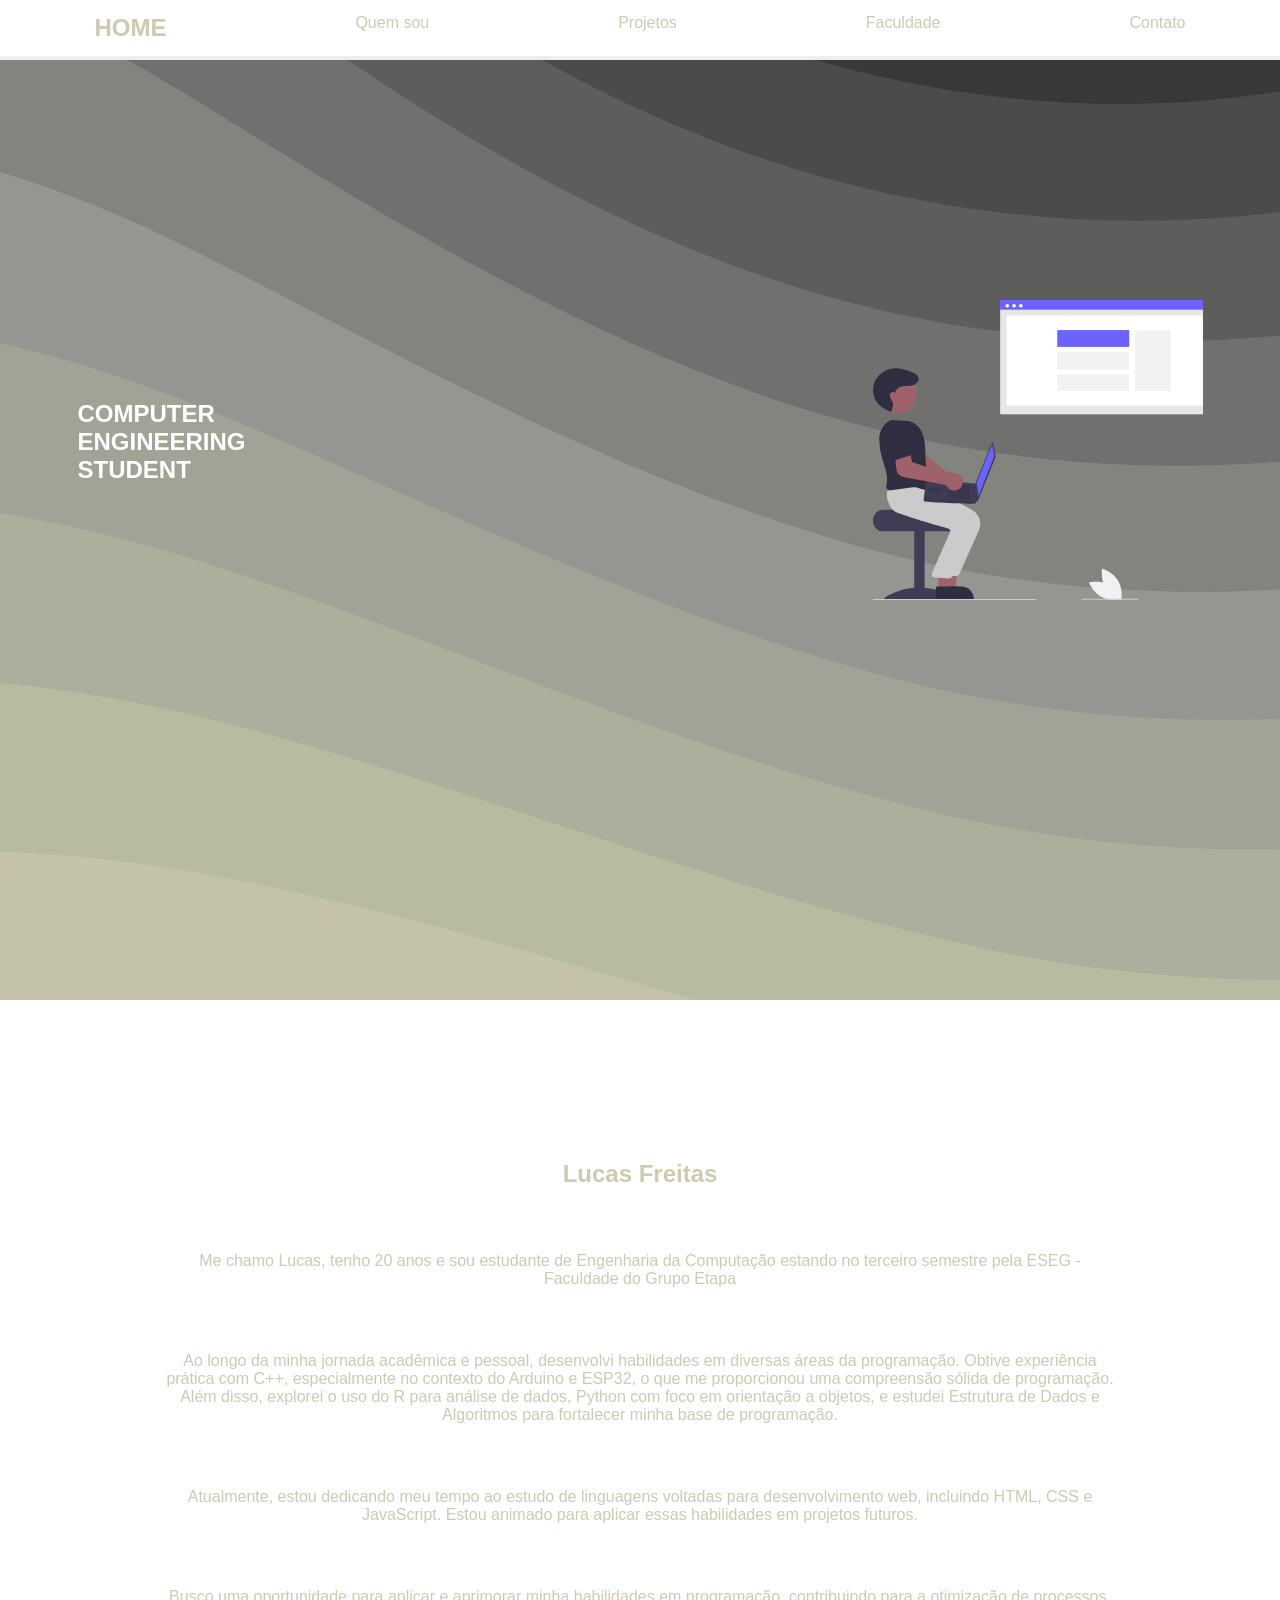
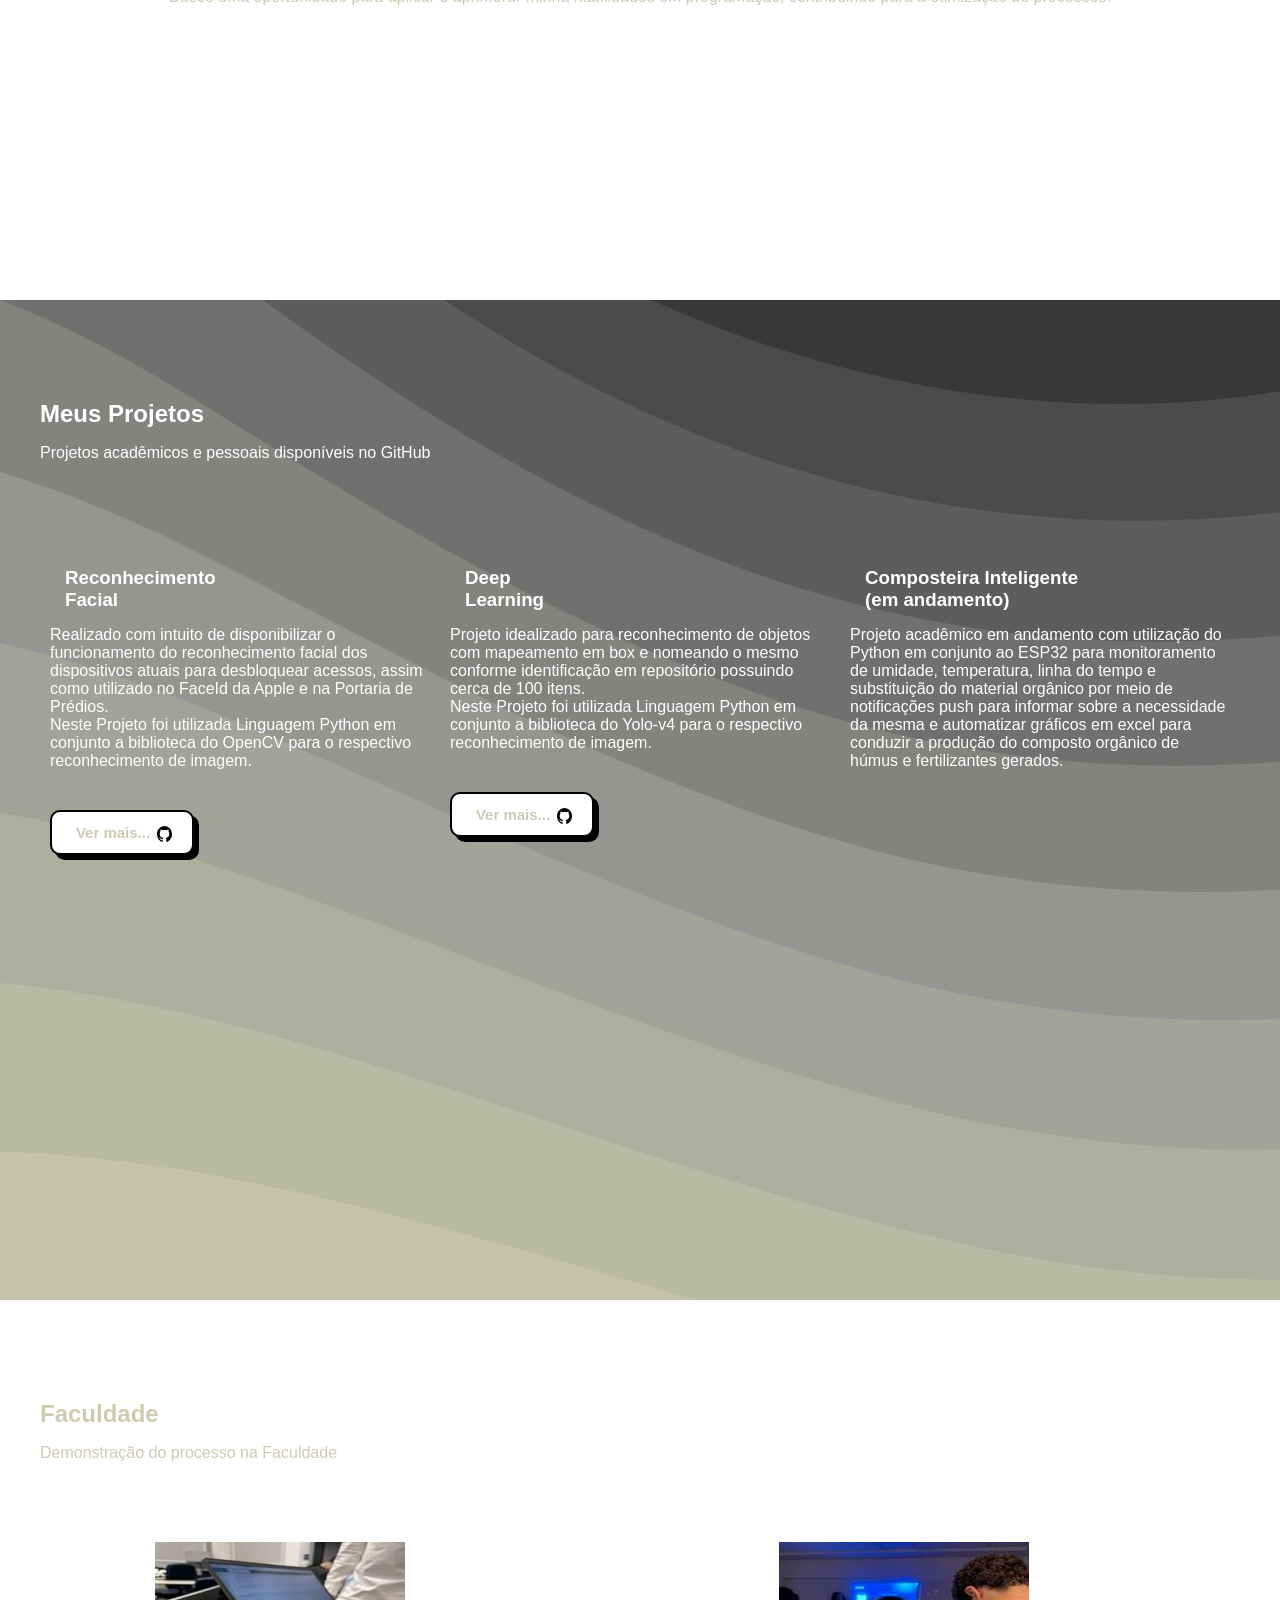
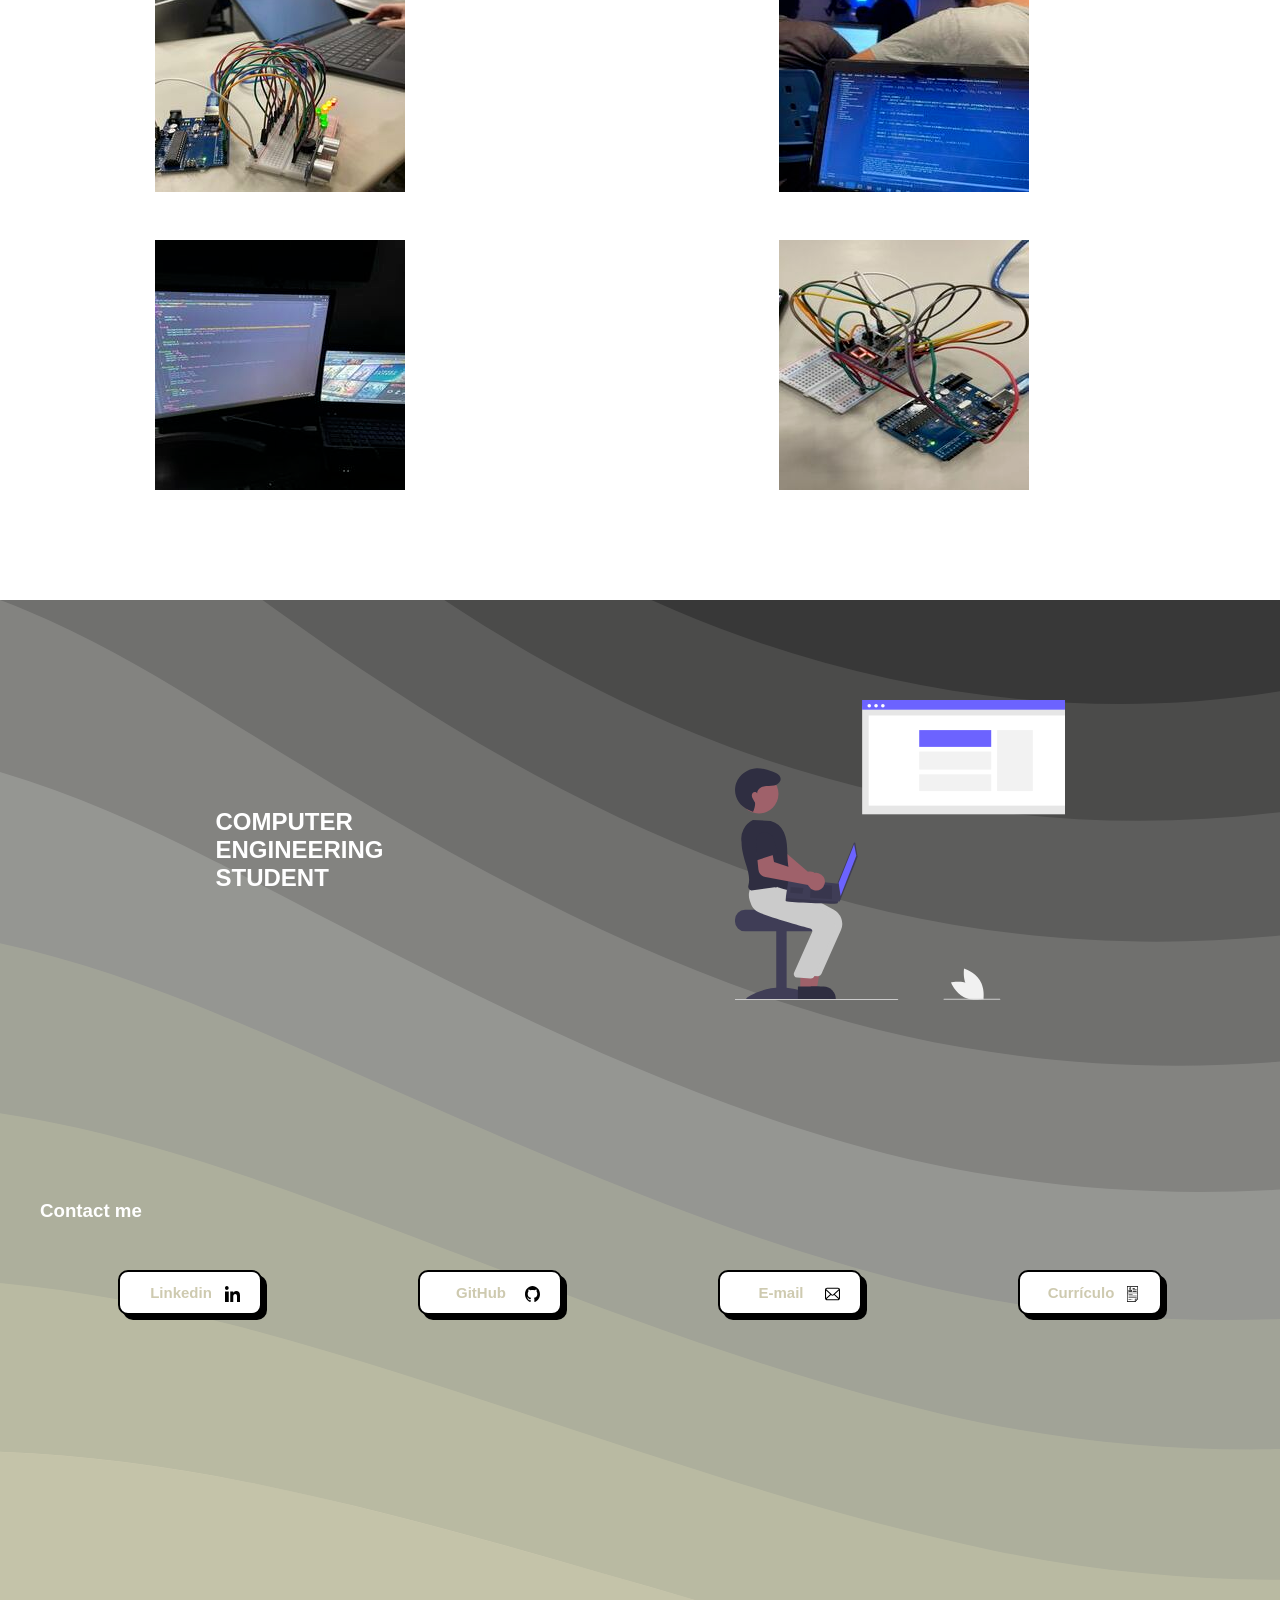
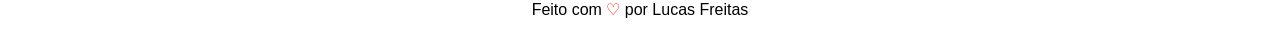
<file: index.html>
<!DOCTYPE html>
<html lang="en">
<head>
    <meta charset="UTF-8">
    <meta http-equiv="X-UA-Compatible" content="IE=edge">
    <meta name="viewport" content="width=device-width, initial-scale=1.0">
    <title>Document</title>
    <link rel="stylesheet" href="/assets/css/styles.css"></link>
</head>



<body>
    <nav class="menu">
        <div class="menu-content">
            <a href="#home" class="home"><h1>HOME</h1></a>
            <a href="#quem-sou">Quem sou</a>
            <a href="#projetos">Projetos</a>
            <a href="#faculdade">Faculdade</a>
            <a href="#contato">Contato</a>
            </div>
    </nav>

    <section id="home" class="section">
        <div class="fundo-section">
            <div class="caixa-apresentacao">
                <div class="conteudo-apresentacao"><h1>COMPUTER<br> ENGINEERING<br> STUDENT</h1></div>
                <div class="imagem-apresentacao"></div>
            </div>
        </div>
    </section>

    <section id="quem-sou" class="section">
        <div class="espacamento-apresentacao">
            <div class="carta-apresentacao">
                <h2 class="espacos">Lucas Freitas</h2>
                <p class="espacos">Me chamo Lucas, tenho 20 anos e sou estudante de Engenharia da Computação estando no terceiro semestre pela ESEG - Faculdade do Grupo Etapa</p>
                <p class="espacos">Ao longo da minha jornada acadêmica e pessoal, desenvolvi habilidades em diversas áreas da programação. Obtive experiência prática com C++, especialmente no contexto do Arduino e ESP32, o que me proporcionou uma compreensão sólida de programação. Além disso, explorei o uso do R para análise de dados, Python com foco em orientação a objetos, e estudei Estrutura de Dados e Algoritmos para fortalecer minha base de programação.</p>
                <p class="espacos">Atualmente, estou dedicando meu tempo ao estudo de linguagens voltadas para desenvolvimento web, incluindo HTML, CSS e JavaScript. Estou animado para aplicar essas habilidades em projetos futuros.</p>
                <p class="espacos">Busco uma oportunidade para aplicar e aprimorar minha habilidades em programação, contribuindo para a otimização de processos.</p>
            </div>
        </div>      
    </section>

    <section id="projetos" class="section fundo-section">
        <div class="container-projetos">
            <h2 class="titulo-projetos">Meus Projetos</h2>
            <p class="descricao-projetos">Projetos acadêmicos e pessoais disponíveis no GitHub</p>
            <div class="grid">
                <article>
                    <h3>Reconhecimento<br> Facial</h3>
                    <p>Realizado com intuito de disponibilizar o funcionamento do reconhecimento facial dos dispositivos atuais para desbloquear acessos, assim como utilizado no FaceId da Apple e na Portaria de Prédios.<br>Neste Projeto foi utilizada Linguagem Python em conjunto a biblioteca do OpenCV para o respectivo reconhecimento de imagem.</p>
                    <a target="_blank" href="https://github.com/luccasilvx/Reconhecimento-Imagem">
                        <button class="botao">
                            <img class="conteudo-botao" src="./assets/img/github-142-svgrepo-com.svg">
                            <span>Ver mais...</span>
                        </button>
                    </a>
                </article>
                <article>
                    <h3>Deep<br> Learning</h3>
                    <p>Projeto idealizado para reconhecimento de objetos com mapeamento em box e nomeando o mesmo conforme identificação em repositório possuindo cerca de 100 itens.<br>Neste Projeto foi utilizada Linguagem Python em conjunto a biblioteca do Yolo-v4 para o respectivo reconhecimento de imagem.  </p>
                    <a target="_blank" href="https://github.com/luccasilvx/Reconhecimento-dos-Objetos">
                        <button class="botao">
                            <img class="conteudo-botao" src="./assets/img/github-142-svgrepo-com.svg">
                            <span>Ver mais...</span>
                        </button>
                    </a>
                </article>
                <article>
                    <h3>Composteira Inteligente<br>(em andamento)</h3>
                    <p>Projeto acadêmico em andamento com utilização do Python em conjunto ao ESP32 para monitoramento de umidade, temperatura, linha do tempo e substituição do material orgânico por meio de notificações push para informar sobre a necessidade da mesma e automatizar gráficos em excel para conduzir a produção do composto orgânico de húmus e fertilizantes gerados.</p>
                </article>
            </div>
        </div>
    </section>

    <section id="faculdade" class="section">
        <div class="container-faculdade">
            <h2 class="titulo-faculdade">Faculdade</h2>
            <p class="descricao-faculdade">Demonstração do processo na Faculdade</p>
            <div class="grid-faculdade">
                <div class="gallery-img">
                    <img src="./assets/img/Whatsapp-image-2024-01-30-at-20-49-16.svg"/>
                </div>
                <div class="gallery-img">
                    <img src="./assets/img/sala.svg"/>
                </div>
                <div class="gallery-img">
                    <img src="./assets/img/duas-telas.svg"/>
                </div>
                <div class="gallery-img">
                    <img src="./assets/img/arduino.svg"/>
                </div>
            </div>
        </div>
    </section>

    <section id="contato" class="section fundo-section">
        <div class="container-contato">
            <div class="conteudo-contato">
                <div class="logo-contato"><h2>COMPUTER<br> ENGINEERING<br> STUDENT</h2></div>
                <div class="imagem-apresentacao"></div>
            </div>
        </div>
        <div class="container-forma-contato">
            <legend>
                <h3>Contact me</h3>
            </legend>
            <div class="botoes">
                <a target="_blank" href="https://www.linkedin.com/in/lucas-freitas-7a2238241/">
                    <button type="submit" class="botao">
                        <span>Linkedin</span>
                        <img class="conteudo-botao" src="./assets/img/linkedin-161-svgrepo-com.svg">
                    </button>
                </a>
                <a target="_blank" href="https://github.com/luccasilvx">
                    <button type="submit" class="botao">
                        <span>GitHub</span>
                        <img class="conteudo-botao" src="./assets/img/github-142-svgrepo-com.svg">
                    </button>
                </a>
                <a target="_blank" href="mailto:lucafreitasilva@gmail.com">
                    <button type="submit" class="botao">
                        <span>E-mail</span>
                        <img class="conteudo-botao" src="./assets/img/email-8-svgrepo-com.svg">
                    </button>
                </a>
                <a target="_blank" href="https://drive.google.com/file/d/1_hJVTvPlNLZGNP9CJ2tDDxEOlfiTu7E1/view?usp=sharing">
                    <button type="submit" class="botao">
                        <span>Currículo</span>
                        <img class="conteudo-botao" src="./assets/img/curriculum-portfolio-svgrepo-com.svg">
                    </button>
                </a>
            </div>
        </div>
    </section>
    <div class="container-rodape">
        <div class="conteudo-rodape">
            <p>
                <a class="link" target="_blank" href="https://drive.google.com/file/d/1_hJVTvPlNLZGNP9CJ2tDDxEOlfiTu7E1/view?usp=sharing">
                    Feito com <span class="heart">♡</span> por Lucas Freitas</a>
            </p>
        </div>
    </div>
    
</body>
</html>
</file>
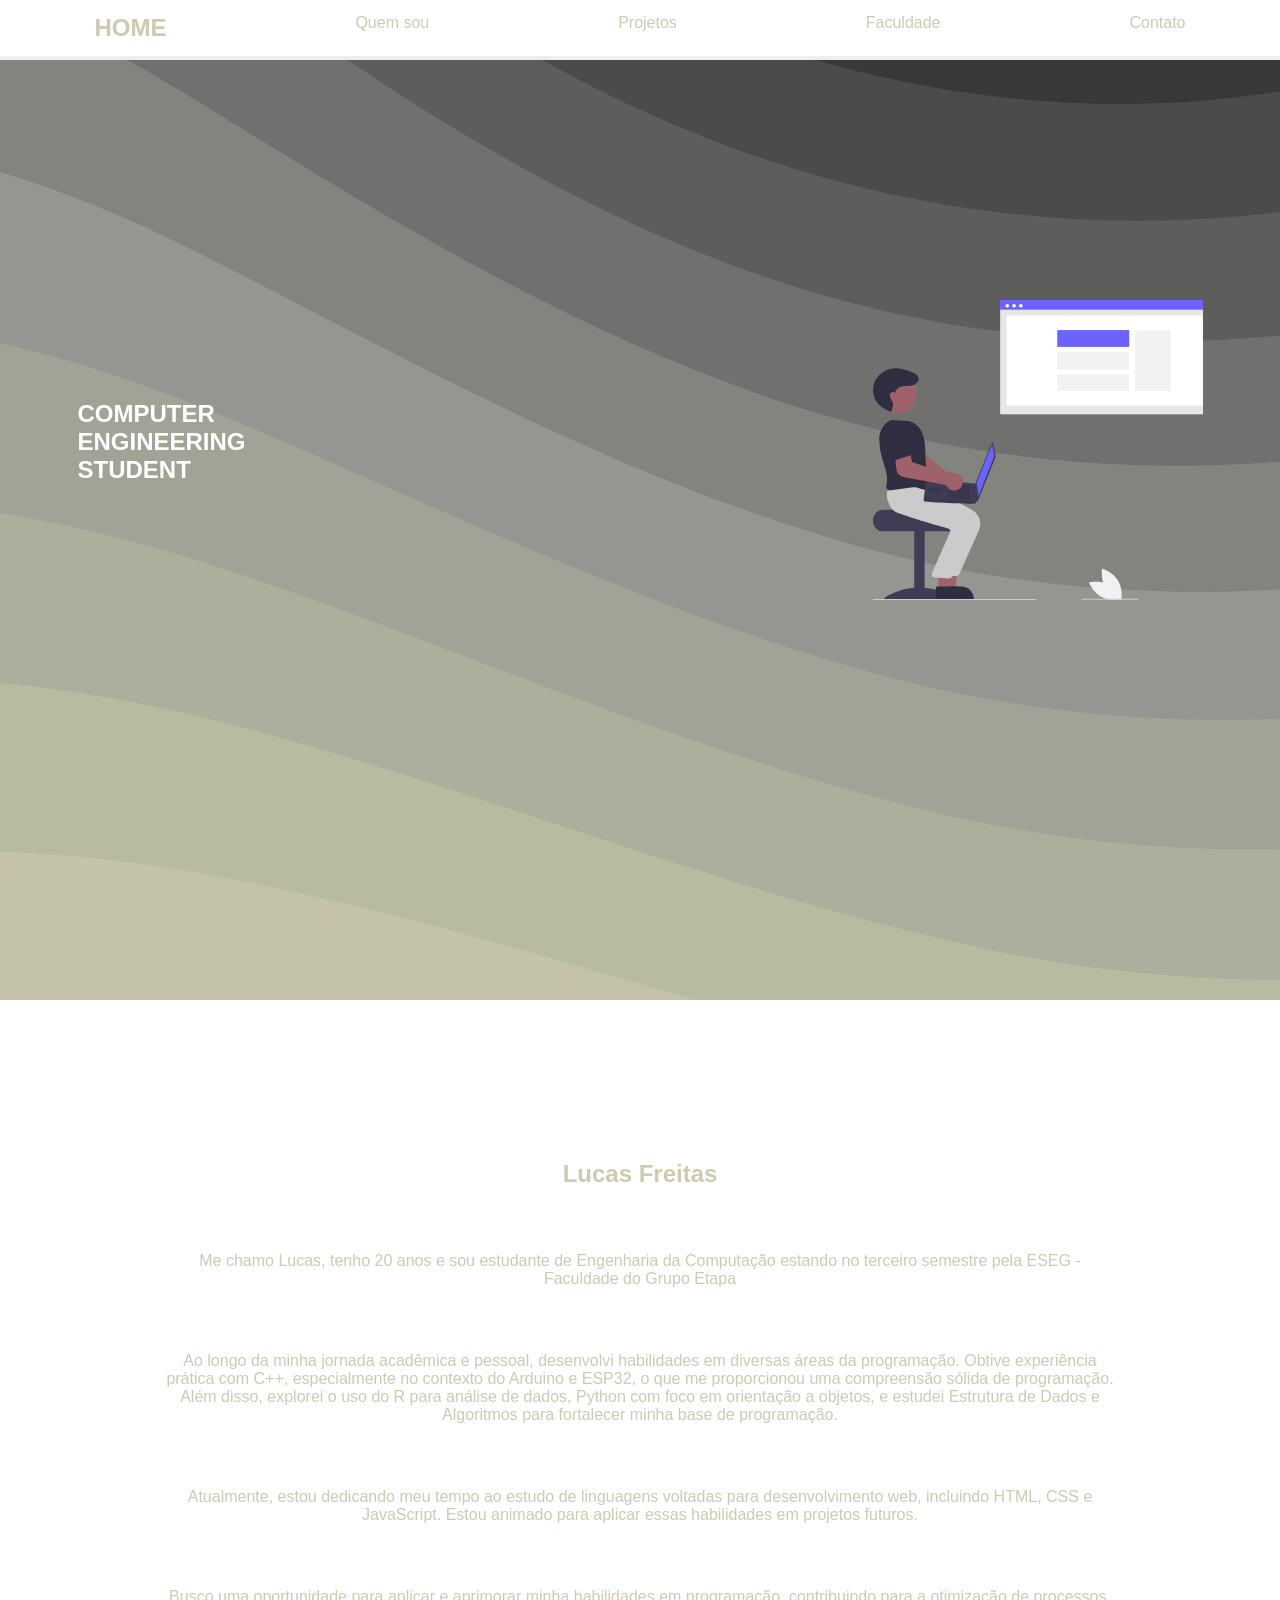
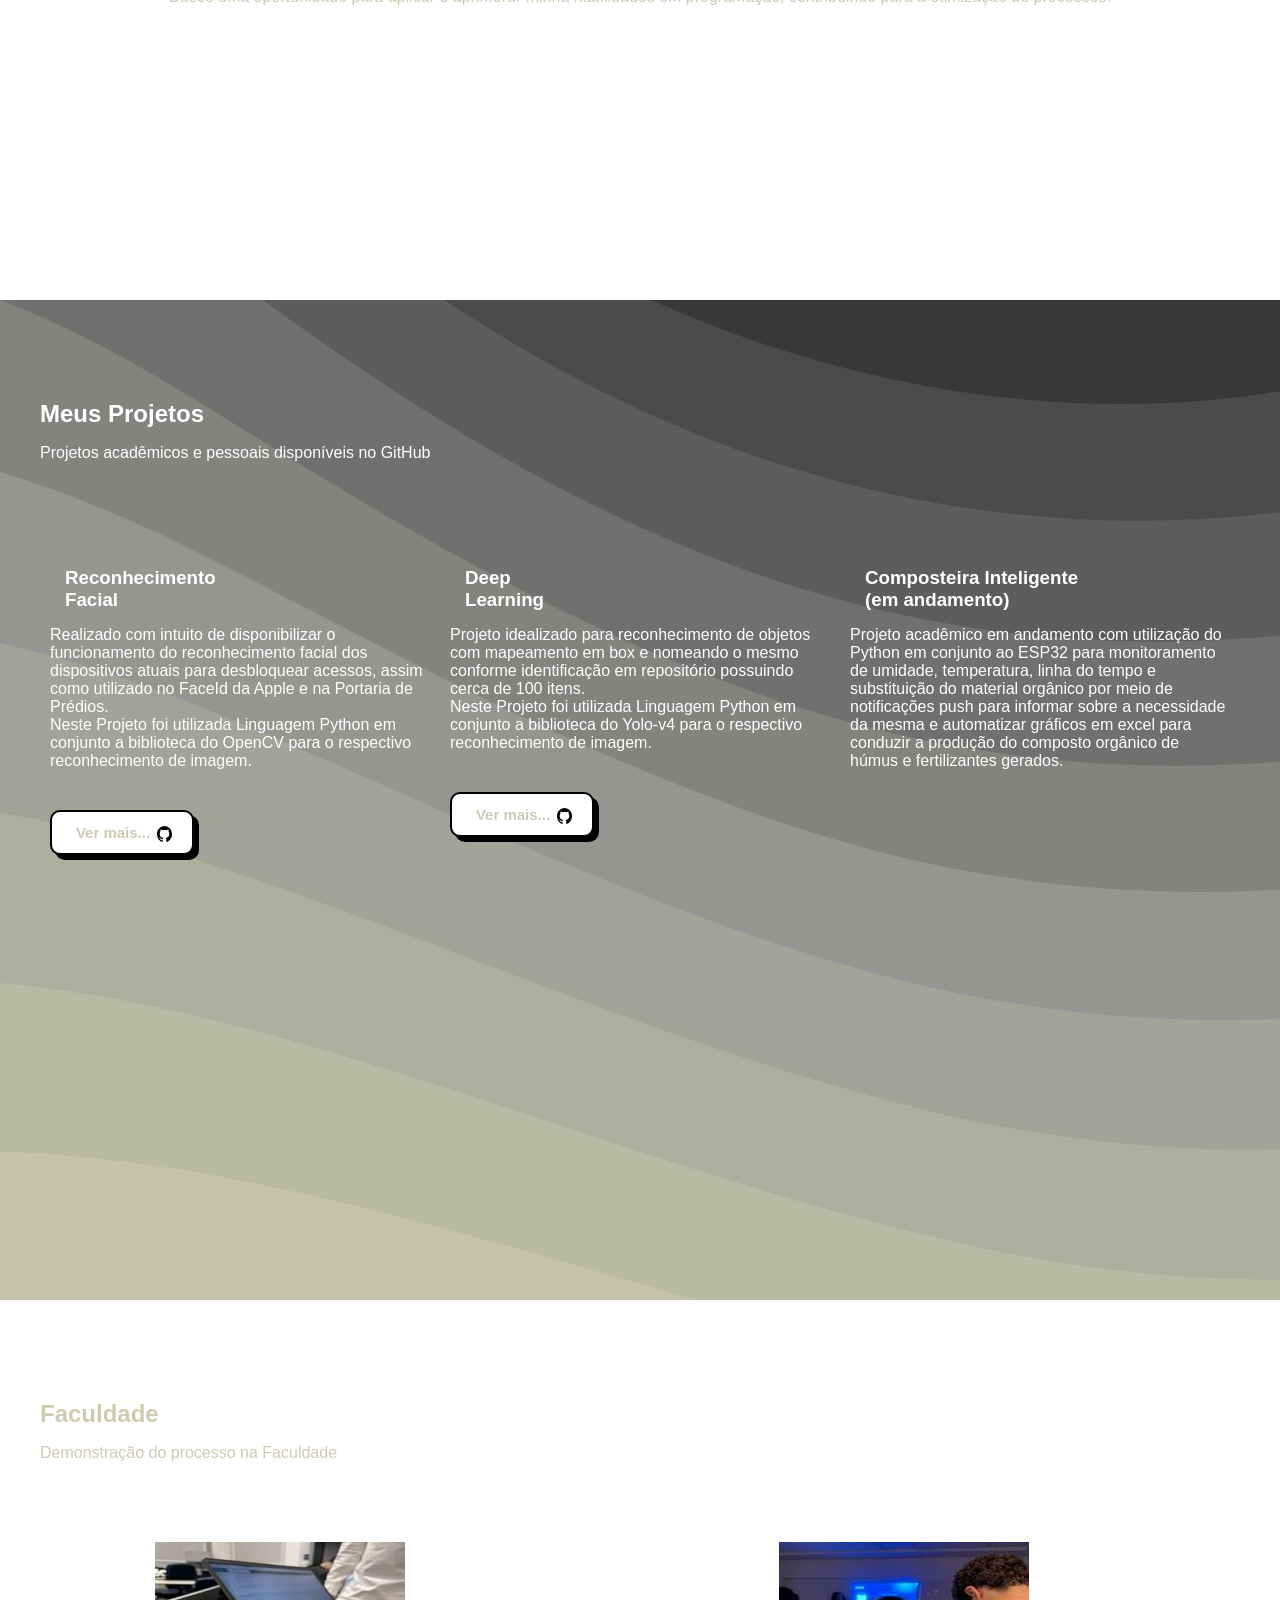
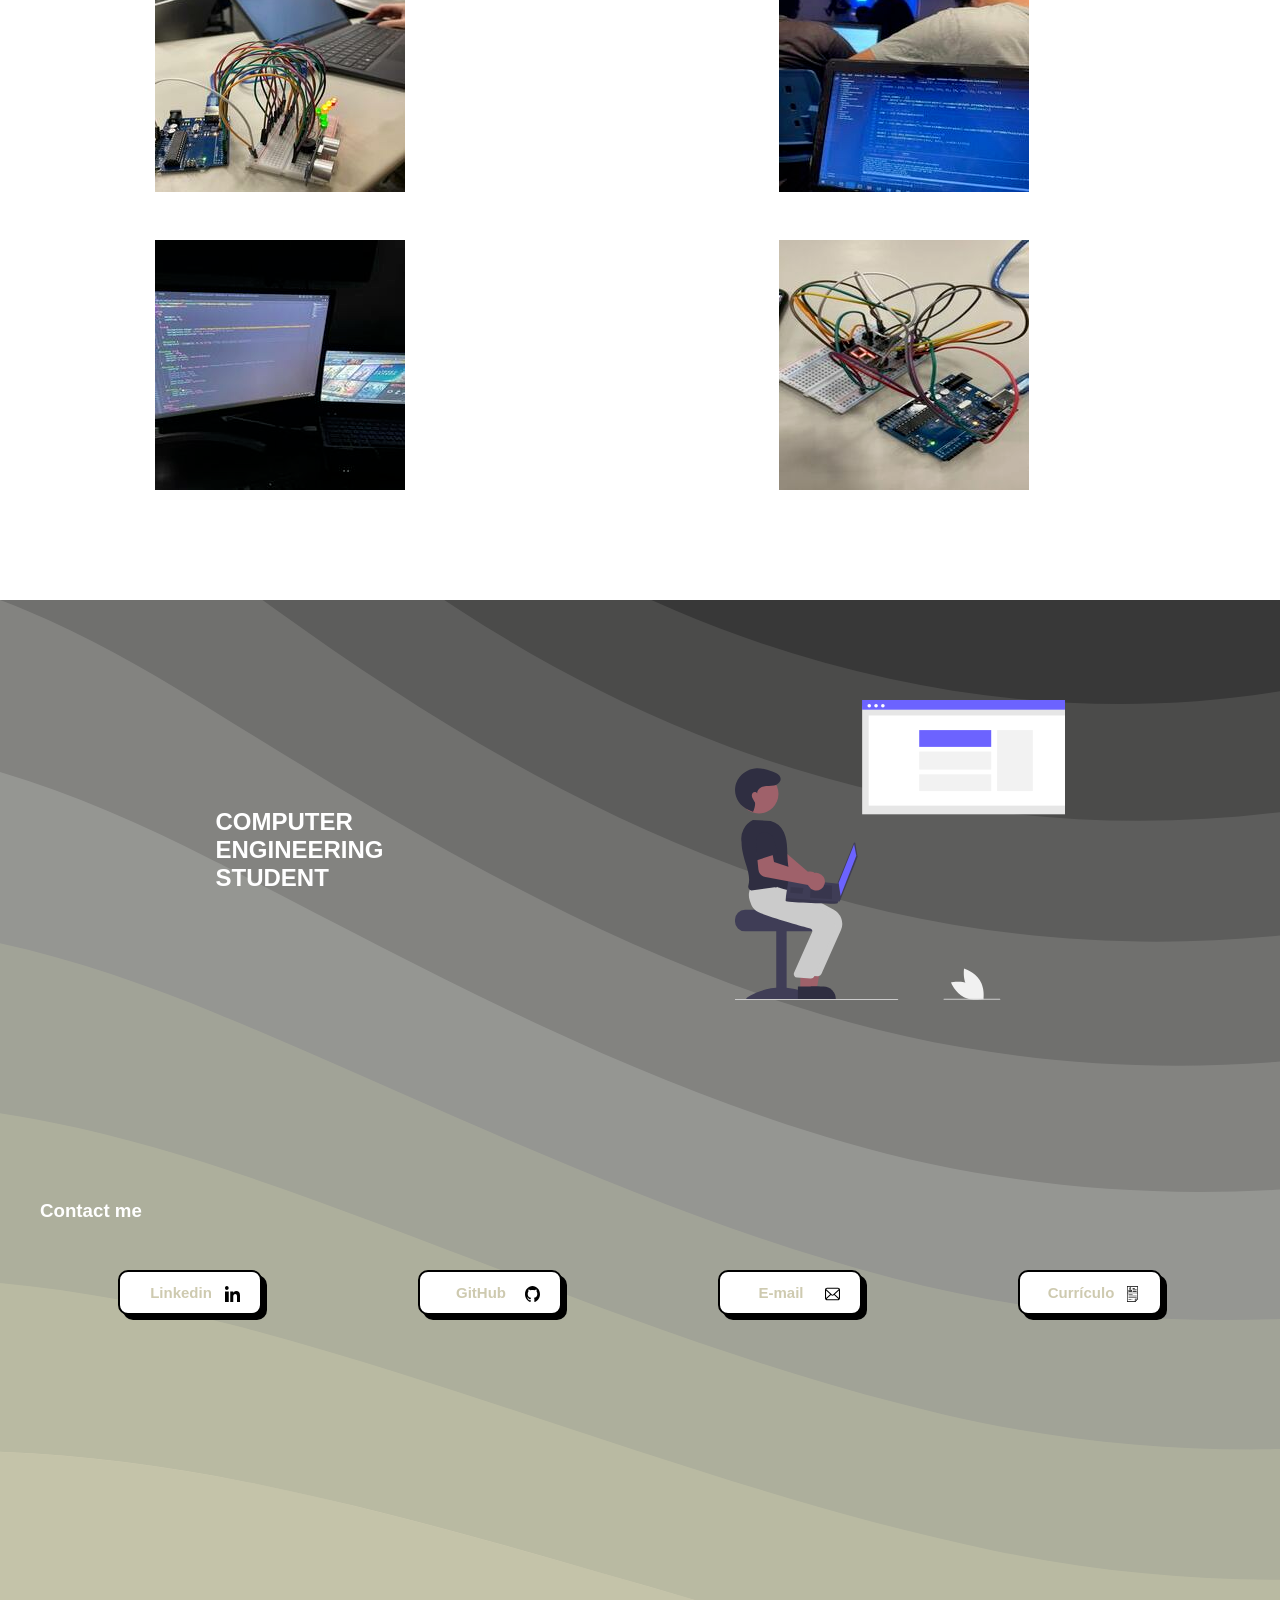
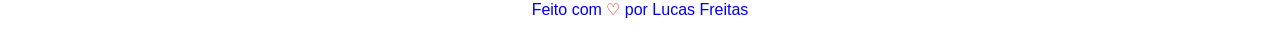
<file: main.html>
<!DOCTYPE html>
<html lang="en">
<head>
    <meta charset="UTF-8">
    <meta http-equiv="X-UA-Compatible" content="IE=edge">
    <meta name="viewport" content="width=device-width, initial-scale=1.0">
    <title>Document</title>
    <link rel="stylesheet" href="/assets/css/styles.css"></link>
</head>



<body>
    <nav class="menu">
        <div class="menu-content">
            <a href="#home" class="home"><h1>HOME</h1></a>
            <a href="#quem-sou">Quem sou</a>
            <a href="#projetos">Projetos</a>
            <a href="#faculdade">Faculdade</a>
            <a href="#contato">Contato</a>
            </div>
    </nav>

    <section id="home" class="section">
        <div class="fundo-section">
            <div class="caixa-apresentacao">
                <div class="conteudo-apresentacao"><h1>COMPUTER<br> ENGINEERING<br> STUDENT</h1></div>
                <div class="imagem-apresentacao"></div>
            </div>
        </div>
    </section>

    <section id="quem-sou" class="section">
        <div class="espacamento-apresentacao">
            <div class="carta-apresentacao">
                <h2 class="espacos">Lucas Freitas</h2>
                <p class="espacos">Me chamo Lucas, tenho 20 anos e sou estudante de Engenharia da Computação estando no terceiro semestre pela ESEG - Faculdade do Grupo Etapa</p>
                <p class="espacos">Ao longo da minha jornada acadêmica e pessoal, desenvolvi habilidades em diversas áreas da programação. Obtive experiência prática com C++, especialmente no contexto do Arduino e ESP32, o que me proporcionou uma compreensão sólida de programação. Além disso, explorei o uso do R para análise de dados, Python com foco em orientação a objetos, e estudei Estrutura de Dados e Algoritmos para fortalecer minha base de programação.</p>
                <p class="espacos">Atualmente, estou dedicando meu tempo ao estudo de linguagens voltadas para desenvolvimento web, incluindo HTML, CSS e JavaScript. Estou animado para aplicar essas habilidades em projetos futuros.</p>
                <p class="espacos">Busco uma oportunidade para aplicar e aprimorar minha habilidades em programação, contribuindo para a otimização de processos.</p>
            </div>
        </div>      
    </section>

    <section id="projetos" class="section fundo-section">
        <div class="container-projetos">
            <h2 class="titulo-projetos">Meus Projetos</h2>
            <p class="descricao-projetos">Projetos acadêmicos e pessoais disponíveis no GitHub</p>
            <div class="grid">
                <article>
                    <h3>Reconhecimento<br> Facial</h3>
                    <p>Realizado com intuito de disponibilizar o funcionamento do reconhecimento facial dos dispositivos atuais para desbloquear acessos, assim como utilizado no FaceId da Apple e na Portaria de Prédios.<br>Neste Projeto foi utilizada Linguagem Python em conjunto a biblioteca do OpenCV para o respectivo reconhecimento de imagem.</p>
                    <a target="_blank" href="https://github.com/luccasilvx/Reconhecimento-Imagem">
                        <button class="botao">
                            <img class="conteudo-botao" src="./assets/img/github-142-svgrepo-com.svg">
                            <span>Ver mais...</span>
                        </button>
                    </a>
                </article>
                <article>
                    <h3>Deep<br> Learning</h3>
                    <p>Projeto idealizado para reconhecimento de objetos com mapeamento em box e nomeando o mesmo conforme identificação em repositório possuindo cerca de 100 itens.<br>Neste Projeto foi utilizada Linguagem Python em conjunto a biblioteca do Yolo-v4 para o respectivo reconhecimento de imagem.  </p>
                    <a target="_blank" href="https://github.com/luccasilvx/Reconhecimento-dos-Objetos">
                        <button class="botao">
                            <img class="conteudo-botao" src="./assets/img/github-142-svgrepo-com.svg">
                            <span>Ver mais...</span>
                        </button>
                    </a>
                </article>
                <article>
                    <h3>Composteira Inteligente<br>(em andamento)</h3>
                    <p>Projeto acadêmico em andamento com utilização do Python em conjunto ao ESP32 para monitoramento de umidade, temperatura, linha do tempo e substituição do material orgânico por meio de notificações push para informar sobre a necessidade da mesma e automatizar gráficos em excel para conduzir a produção do composto orgânico de húmus e fertilizantes gerados.</p>
                </article>
            </div>
        </div>
    </section>

    <section id="faculdade" class="section">
        <div class="container-faculdade">
            <h2 class="titulo-faculdade">Faculdade</h2>
            <p class="descricao-faculdade">Demonstração do processo na Faculdade</p>
            <div class="grid-faculdade">
                <div class="gallery-img">
                    <img src="./assets/img/Whatsapp-image-2024-01-30-at-20-49-16.svg"/>
                </div>
                <div class="gallery-img">
                    <img src="./assets/img/sala.svg"/>
                </div>
                <div class="gallery-img">
                    <img src="./assets/img/duas-telas.svg"/>
                </div>
                <div class="gallery-img">
                    <img src="./assets/img/arduino.svg"/>
                </div>
            </div>
        </div>
    </section>

    <section id="contato" class="section fundo-section">
        <div class="container-contato">
            <div class="conteudo-contato">
                <div class="logo-contato"><h2>COMPUTER<br> ENGINEERING<br> STUDENT</h2></div>
                <div class="imagem-apresentacao"></div>
            </div>
        </div>
        <div class="container-forma-contato">
            <legend>
                <h3>Contact me</h3>
            </legend>
            <div class="botoes">
                <a target="_blank" href="https://www.linkedin.com/in/lucas-freitas-7a2238241/">
                    <button type="submit" class="botao">
                        <span>Linkedin</span>
                        <img class="conteudo-botao" src="./assets/img/linkedin-161-svgrepo-com.svg">
                    </button>
                </a>
                <a target="_blank" href="https://github.com/luccasilvx">
                    <button type="submit" class="botao">
                        <span>GitHub</span>
                        <img class="conteudo-botao" src="./assets/img/github-142-svgrepo-com.svg">
                    </button>
                </a>
                <a target="_blank" href="mailto:lucafreitasilva@gmail.com">
                    <button type="submit" class="botao">
                        <span>E-mail</span>
                        <img class="conteudo-botao" src="./assets/img/email-8-svgrepo-com.svg">
                    </button>
                </a>
                <a target="_blank" href="https://drive.google.com/file/d/1_hJVTvPlNLZGNP9CJ2tDDxEOlfiTu7E1/view?usp=sharing">
                    <button type="submit" class="botao">
                        <span>Currículo</span>
                        <img class="conteudo-botao" src="./assets/img/curriculum-portfolio-svgrepo-com.svg">
                    </button>
                </a>
            </div>
        </div>
    </section>
    <div class="container-rodape">
        <div class="conteudo-rodape">
            <p>
                <a target="_blank" href="https://drive.google.com/file/d/1_hJVTvPlNLZGNP9CJ2tDDxEOlfiTu7E1/view?usp=sharing">
                    Feito com <span class="heart">♡</span> por Lucas Freitas</a>
            </p>
        </div>
    </div>
    
</body>
</html>
</file>
<file: assets/css/styles.css>
*{
    margin: 0;
    padding: 0;
    box-sizing: border-box;
}

html{
    scroll-behavior: smooth;
}

body{
    font-family:'Franklin Gothic Medium', 'Arial Narrow', Arial, sans-serif;
    
}

.section{
    min-height: 100vh
}

.menu{
    border-bottom: 0.3rem solid #EEEEEE;
    background-color: #fff;
    overflow: hidden;/*tudo que ultrapassar será escondido*/
    position: fixed;/*sempre será fixado*/
    width: 100%;
}

.menu-content{
    display: flex;
    justify-content: space-around;
    text-align: right;
}


nav .home{
    float: left;
    display: block;
    padding: 14px 16px;
}

nav a{ 
    color: #CECAB0;
    float: right;
    text-decoration: none;
    display: block;
    padding: 14px 16px;
}

nav a:hover{
    transition: 0.7s; 
    border-bottom: 0.3rem solid gray; 
    color:#333;
}

.fundo-section{
    background-image: url(/assets/img/fundo.svg);
    background-repeat: no-repeat;/*nao se repita*/
    background-size: cover;
    background-position: center;
    height: 1000px;
    width: 100%;    
}

.caixa-apresentacao{
    display: flex;
    justify-content: space-around;
    align-items: center;
    height: 100vh;/*altura fixa para melhor alinhamento*/
}
.conteudo-apresentacao{
    color: #fff;
    padding-bottom: 10px;
    height: 100px;
    width: 50%;
    align-items: center;
}

.imagem-apresentacao{
    background-image: url(/assets/img/sentado.svg);
    background-size: cover;
    background-position: center;
    background-repeat: no-repeat;
    height: 300px;
    width: 330px;
}

.espacamento-apresentacao{
    display: flex;
    justify-content: center;
    text-align: center;
    max-width: 100rem;
    min-height: 100vh;
    margin: 0 auto;
    padding: 10rem
}

.carta-apresentacao{
    color: #CECAB0;
    justify-content: center;
    text-align: center;
    min-height: 10px;
}



.espacos{
    padding-bottom: 4rem;
}

.container-projetos{
    color: #fff;
    justify-content: center;
    min-height: 100vh;
    padding: 100px 40px;
}

.titulo-projetos{
    margin-bottom: 1rem
}

.descricao-projetos{
    padding-bottom: 5rem;
}

.grid{
    display: grid;
    grid-template-columns: repeat(3, 1fr);
    counter-reset: grid-counter;
}

.grid p{
    padding-bottom: 2.5rem;
}

.grid-faculdade{
    display: grid;
    grid-template-columns: repeat(3, 1fr);
    counter-reset: grid-counter;
    gap: 3rem;
}

article h3{
    padding: 15px;
}

article{
    padding: 10px;
}

.container-faculdade{
    color: #CECAB0;
    padding: 100px 40px;
}

.titulo-faculdade{
    margin-bottom: 1rem
}

.descricao-faculdade{
    padding-bottom: 5rem;
}

.grid-faculdade{
    display: grid;
    grid-template-columns: repeat(2, 1fr);
    counter-reset: grid-counter;
}

.gallery-img{
    display: flex;
    justify-content: space-around;
    background-size:auto;
    background-repeat: no-repeat;
    background-position: center center;
    width: 100%;
    max-width: 30rem;
    max-height: 30rem;
    overflow: hidden;
}

.gallery-img img{
    transition: all 300ms ease-in-out
}
.gallery-img img:hover{
    
    transform: translate(-3%, 3%)
    scale(1.2)
    rotate(5deg);
}

.container-contato{
    padding: 100px 40px;
}

.conteudo-contato{
    display: flex;
    align-items: center;
    justify-content:space-around;
    width: 100%;
    max-height: 20rem;
}

.logo-contato{
    color: #fff;
}

.container-forma-contato{
    padding: 100px 40px;
}

.container-forma-contato h3{
    color: #fff;
}

.botoes{
    padding-top: 3rem;
    display: flex;
    text-align: center;
    justify-content: space-around;
}

a{
    text-decoration: none;
}

.botao {
    justify-content: space-around;
    display: inline-block;
    height: 5vh;
    width: 16vh;
    padding: 10px 20px;
    font-size: 15px;
    font-weight: bold;
    text-align: center;
    text-decoration: none;
    color: #CECAB0;
    background-color: #fff;
    border: 2px solid #000;
    border-radius: 10px;
    box-shadow: 5px 5px 0px #000;
    transition: all 0.3s ease;
    cursor: pointer;
  }
  
  .botao:hover {
    border: 0.3rem solid #CECAB0;
    background: #fff;
    background-color: #fff;
    color: #CECAB0;
    border: 2px solid #CECAB0;
    box-shadow: 5px 5px 0px #CECAB0;
    cursor: pointer;
    transition: 300ms;
  }
  
  .botao:active {
    background-color: #fcf414;
    box-shadow: none;
    transform: translateY(4px);
  }
  


.conteudo-botao{
    float: right;
    height: 2vh;
    width: 2vh;
    padding: 0.3vh 0 0 0.3vh;
    display: flex;
    text-align:center;
    justify-content: center;
    background-position: center center;
    background-size: cover;
    background-repeat: no-repeat;
}

.container-rodape{
    width: 100%;
}

.conteudo-rodape{   
    height: 3rem;
    display: flex;
    text-align: center;
    justify-content: center;
    background-color: #fff;
}

.link{
    color:#000;
}

.heart{
    color: red;
}

/*celular*/
@media (min-width: 340px) and (max-width: 550px) {
    *{
        margin: 0;
        padding: 0;
    }

    .menu{
        font-size: 10px;
        overflow: hidden;/*tudo que ultrapassar será escondido*/
        position: fixed;/*sempre será fixado*/
    }
    nav a:hover{
        transition: 0.7s;  
        color:#333;
    }
    .espacamento-apresentacao{
        padding: 5rem 2rem 0 2rem;
        font-size: 0.8rem;
    }
    .conteudo-apresentacao{
        font-size: 0.7rem;
        width: 70px;
        height: 140px;
    }
    .imagem-apresentacao{
        padding-right: 1rem;
        width: 160px;
        height: 140px;
        padding-right: 1rem;
    }
    .carta-apresentacao{
        width: 100%; 
    }
    .container-projetos{
        padding: 1rem 1rem 0 1rem;
    }
    .descricao-projetos{
        font-size: 0.9rem;
        padding: 0 0 1.5rem 0;
    }
    .grid .botao{
        display: flex;
        width: 7rem;
        height: 3rem;
    }
    .grid .botao .conteudo-botao{
        padding: 0 3px 0 0;
        height: 20px;
    }
    .grid span{
        padding-top: 8px;
        font-size: 0.6rem;
    }
    .grid p{
        padding-bottom: 1rem;
    }
    .container-faculdade{
        padding: 0px;
        justify-content: center;
        text-align: center;
    }
    .titulo-faculdade{
        padding-top: 2rem;
    }
    .descricao-faculdade{
        padding-bottom: 15px;
    }
    .grid{
        width: 90%;
        font-size: 0.9rem;
        display: grid;
        grid-template-columns: repeat(1, 1fr);
    }
    .grid-faculdade{
        padding: 50px 20px 20px 20px;
        text-align: center;
        width: 100%;
        font-size: 0.9rem;
        display: grid;
        grid-template-columns: repeat(2, 1fr);
    }
    .logo-contato{
        font-size: 0.7rem;
        width: 70px;
        height: 140px;
    }
    .container-contato{
        padding: 30px 0 0 0;
    }
    .container-forma-contato, .conteudo-botao{
        padding: 0 0 4px 0;
        height: 15px;     
    }
    .container-forma-contato, .botoes{
        display: grid;
        grid-template-columns: repeat(2,1fr);
        gap: 1.5rem;
        padding: 0 1rem 0 0;
    }
    .container-forma-contato{
        padding-top: 15rem;
    }
    .conteudo-contato{
        padding-top: 11rem;
    }
    .conteudo-rodape p{
        padding: 1rem 0 0 0;
    }
    legend{
        padding: 0 0 0 0.5rem;
        height: 0;
        font-size: 0.9rem;
    }
    .botao{
        display: flex;
        width: 6.5rem;
        height: 2rem;
    }
    span{
        font-size: 0.6rem;
    }
}
</file>
